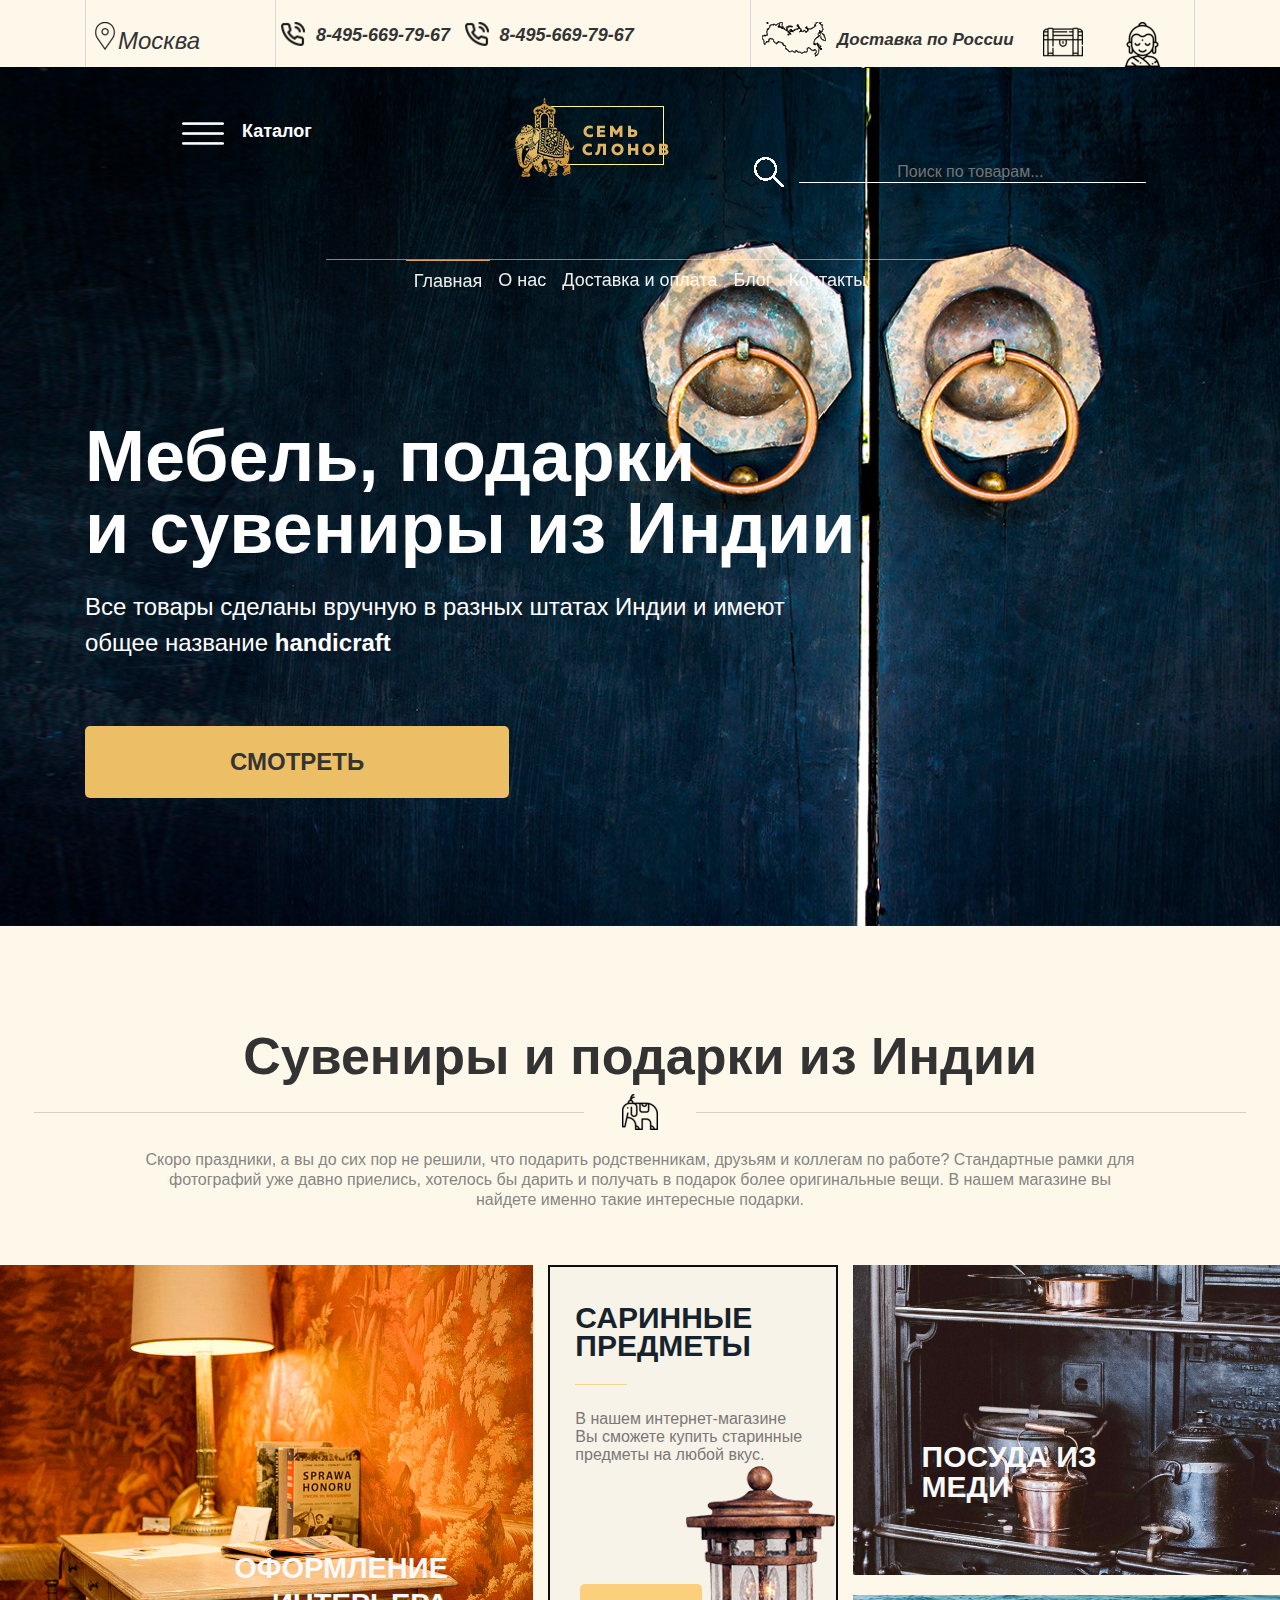
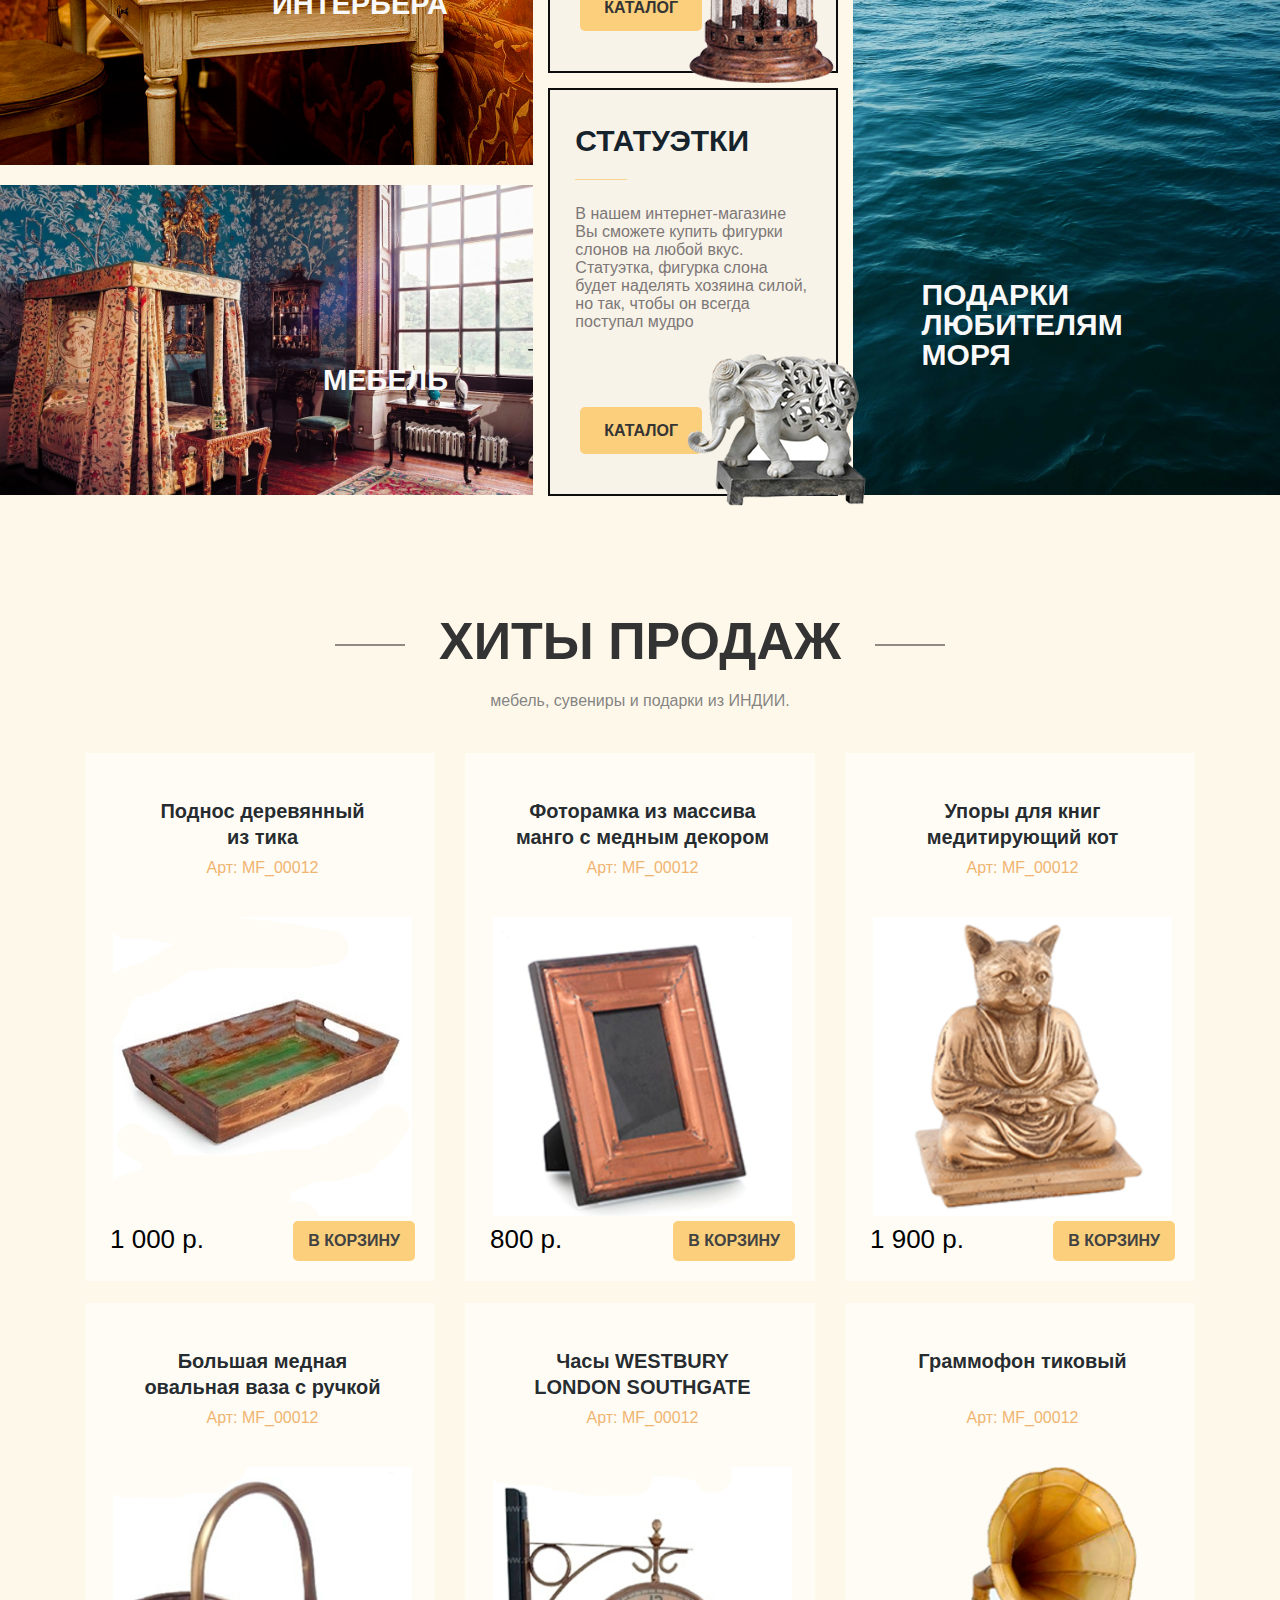
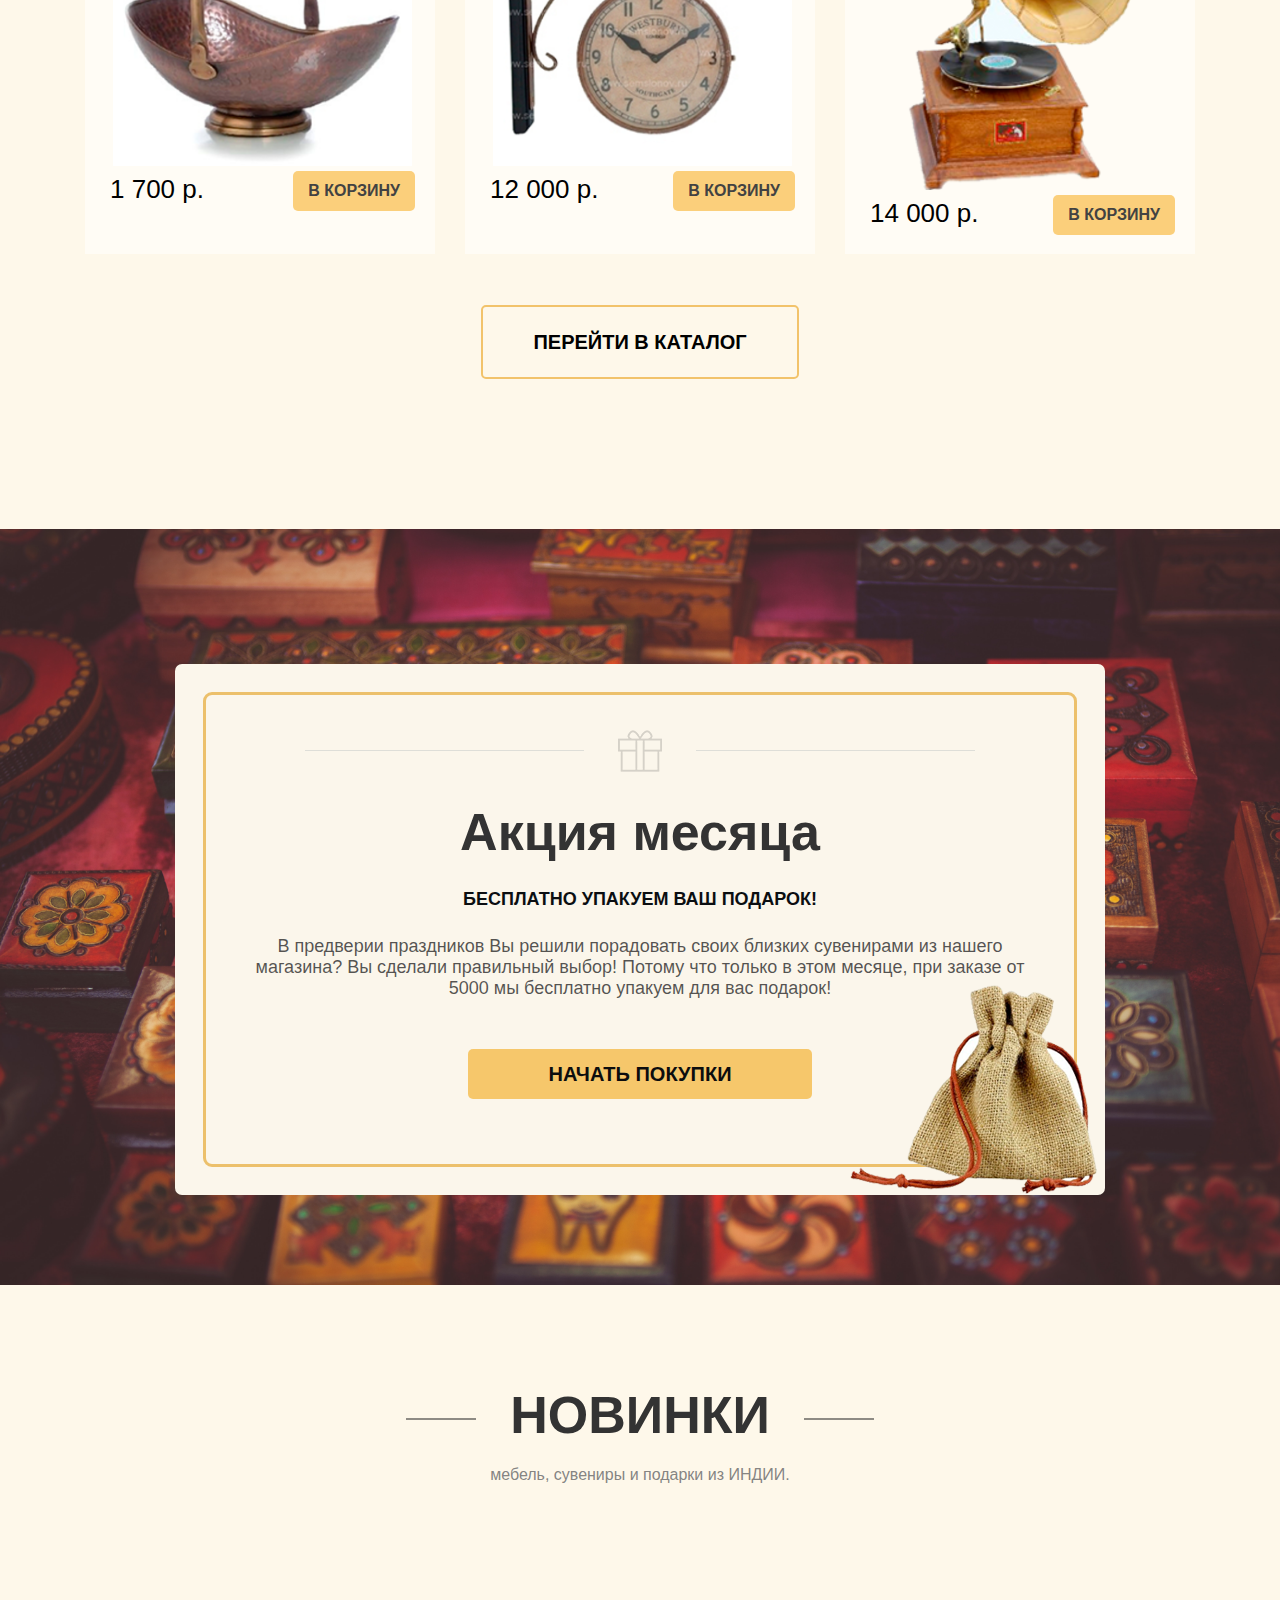
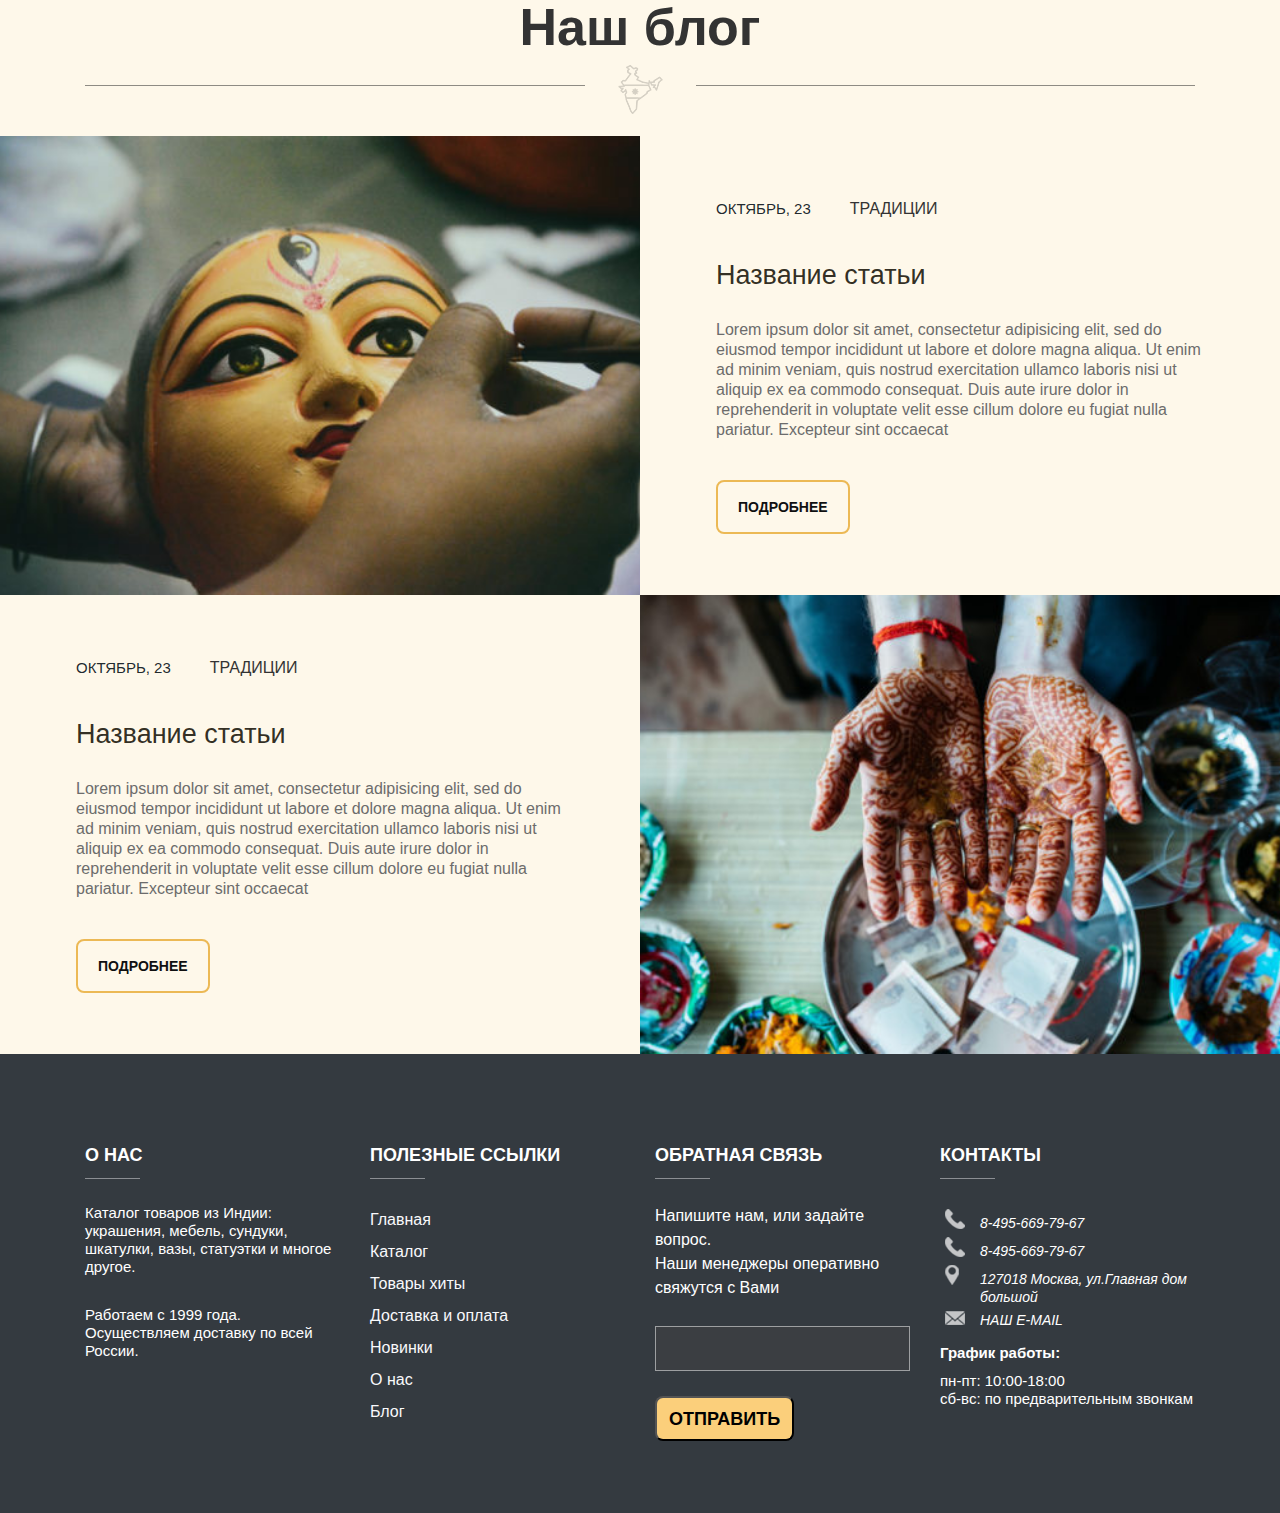
<file: elephant7/index.html>
﻿<!DOCTYPE html>
<html lang="ru">
<head>
  <meta charset="utf-8">
  <meta name="viewport" content="width=device-width, initial-scale=1">
  <title>СЕМЬ СЛОНОВ</title> 
  <link rel="stylesheet" type="text/css" href="css/bootstrap.css"/>
   <link rel="stylesheet" type="text/css" href="css/template.css"/>
 <link rel="shortcut icon" href="favicon.ico" type="image/x-icon">

</head>
<body>
 <header>	
 <!-- ///////////////////////////////////////////////маленькие экраны/////////////////////////////////////////////////////////////// -->
		<div class="d-block d-minx-none"> 
				<div class="container">
					<div class="header-top">	
						<div class="row p-0">
							<div class="col-12 p-0">
								<div class="text-top">Доставка по всей России</div>
							</div>
							<div class="col-12 p-0"><a href="#"><div class="sunduk1"></div></a> </div>
						</div>
					</div>
				</div>
			<div class="header-head">				
					<div class="row p-0">
						<div class="col-12">
							 <div class="catalog">
								<a href="#"><div class="catalogpush">Каталог</div></a>          <!--каталог -->
							 </div>
						</div>
						<div class="col-12">
							<img class="slon" src="images/logo1.png" />			                <!--Логотип -->    
						</div>
						<div class="col-12">                                                    <!--Поиск -->  
							<form method="post" action="http://localhost:8080/login.php">
								<div class="poisk"><input type="submit" value="">
									<input type="search" name="q" placeholder="Поиск по товарам..."> 
								</div>
							</form>
						</div>
					</div>	
					<div class="row">
						<div class="col-12">
							<nav class="navbar sticky-top navbar-expand-md navbar-dark ">
								   <button class="navbar-toggler" type="button" data-toggle="collapse" data-target="#navbar1" aria-controls="navbar1" aria-expanded="false" aria-label="Toggle navigation">
										<span class="navbar-toggler-icon"></span>Меню
									</button>

									<div class="collapse justify-content-center navbar-collapse" id="navbar1">
									   <div class="wrapper">
										<ul class="navbar-nav mr-auto">
											<li class="nav-item active">
												<a class="nav-link" href="#">Главная <span class="sr-only">(current)</span></a>
											</li>
											<li class="nav-item">
												<a class="nav-link" href="html/o_nas.html">О нас</a>
											</li>
									 
											 <li class="nav-item">
												<a class="nav-link" href="html/dostavka.html">Доставка и оплата</a>
											</li>
											 <li class="nav-item">
												<a class="nav-link" href="html/blog.html">Блог</a>
											</li>
											 <li class="nav-item">
												<a class="nav-link" href="html/contact.html">Контакты</a>
											</li>
										</ul>
									   </div>
									 </div>
							</nav>							 
						</div>
					</div>
					<section>
						<a href="#" class="buttonhead">СМОТРЕТЬ</a>
					</section>	
			</div>
		</div>
	<!-- ///////////////////////////////////////////////до sm экраны/////////////////////////////////////////////////////////////// -->
<div class="d-none d-minx-block d-sm-none"> 
				<div class="container">
					<div class="header-top">	
						<div class="row p-0">
							
							<div class="col-10 p-0">
								<div class="text-top">Доставка по всей России</div>
							</div>
							<div class="col-2 p-0"><a href="#"><div class="sunduk1"></div></a> </div>
						</div>
					</div>
				</div>
			<div class="header-head">				
					<div class="row p-0">
						<div class="col-12">
							 <div class="catalog">
								<a href="#"><div class="catalogpush">Каталог</div></a>          <!--каталог -->
							 </div>
						</div>
						<div class="col-12">
							<img class="slon" src="images/logo1.png" />			                <!--Логотип -->    
						</div>
						<div class="col-12">                                                    <!--Поиск -->  
							<form method="post" action="http://localhost:8080/login.php">
								<div class="poisk"><input type="submit" value="">
									<input type="search" name="q" placeholder="Поиск по товарам..."> 
								</div>
							</form>
						</div>
					</div>	
					<div class="row">
						<div class="col-12">
							<nav class="navbar sticky-top navbar-expand-md navbar-dark ">
								   <button class="navbar-toggler" type="button" data-toggle="collapse" data-target="#navbar1" aria-controls="navbar1" aria-expanded="false" aria-label="Toggle navigation">
										<span class="navbar-toggler-icon"></span>Меню
									</button>

									<div class="collapse justify-content-center navbar-collapse" id="navbar1">
									   <div class="wrapper">
										<ul class="navbar-nav mr-auto">
											<li class="nav-item active">
												<a class="nav-link" href="#">Главная <span class="sr-only">(current)</span></a>
											</li>
											<li class="nav-item">
												<a class="nav-link" href="html/o_nas.html">О нас</a>
											</li>
									 
											 <li class="nav-item">
												<a class="nav-link" href="html/dostavka.html">Доставка и оплата</a>
											</li>
											 <li class="nav-item">
												<a class="nav-link" href="html/blog.html">Блог</a>
											</li>
											 <li class="nav-item">
												<a class="nav-link" href="html/contact.html">Контакты</a>
											</li>
										</ul>
									   </div>
									 </div>
							</nav>							 
						</div>
					</div>
					<div class="container">
						<section>
								<a href="#" class="buttonhead">СМОТРЕТЬ</a>
						</section>
					</div>	
			</div>
	</div>
	<!-- ///////////////////////////////////////////////большие экраны/////////////////////////////////////////////////////////////// -->
<div class="d-none d-sm-block">     
	     <div class="container">
	             <div class="row">			      
			       <div class="col-sm-3 col-xl-2">
				            <div class="bord">
				            <div class="headermoskwa">Москва</div>
					        </div>
				  </div>			  
			      <div class="col-sm-4 col-xl-5"> 
				           <div class="bord">
				            <div class="headerphone">8-495-669-79-67</div>
							<div class="headerphone">8-495-669-79-67</div>
					      </div>
				  </div>	
					 <div class="col-sm-5 col-xl-5">
				        <div class="bord1">
				            <div class="text-top">Доставка по России</div>
							<a href="#"><div class="sunduk"></div></a>
							<div class="golova"></div>
					    </div>
				  </div>
			   </div>		    
		</div>
		<div class="header-head">
		<div class="row p-0">
			<div class="col-4">
				 <div class="catalog">
						<a href="#"><div class="catalogpush">Каталог</div></a>          <!--каталог -->
				</div>
			</div>
			<div class="col-3">
					<img class="slon" src="images/logo1.png" />			                <!--Логотип -->    
			</div>
			<div class="col-5">                                                    <!--Поиск -->  
				<form method="post" action="http://localhost:8080/login.php">
					<div class="poisk"><input type="submit" value="">
							<input type="search" name="q" placeholder="Поиск по товарам..."> 
					</div>
				</form>
			</div>
		</div>
			<div class="row">
						<div class="col-12">
							<nav class="navbar sticky-top navbar-expand-md navbar-dark ">
								   <button class="navbar-toggler" type="button" data-toggle="collapse" data-target="#navbar1" aria-controls="navbar1" aria-expanded="false" aria-label="Toggle navigation">
										<span class="navbar-toggler-icon"></span>Меню
									</button>

									<div class="collapse justify-content-center navbar-collapse" id="navbar1">
									   <div class="wrapper">
										<ul class="navbar-nav mr-auto">
											<li class="nav-item active">
												<a class="nav-link" href="#">Главная <span class="sr-only">(current)</span></a>
											</li>
											<li class="nav-item">
												<a class="nav-link" href="html/o_nas.html">О нас</a>
											</li>
									 
											 <li class="nav-item">
												<a class="nav-link" href="html/dostavka.html">Доставка и оплата</a>
											</li>
											 <li class="nav-item">
												<a class="nav-link" href="html/blog.html">Блог</a>
											</li>
											 <li class="nav-item">
												<a class="nav-link" href="html/contact.html">Контакты</a>
											</li>
										</ul>
									   </div>
									 </div>
							</nav>							 
						</div>
			</div>  		
		       <div class="container">
						<section>
								<h2 class='texthead11'>Мебель, подарки
                                 <br/>и сувениры из Индии</h2>
								 <p class="texthead21">Все товары сделаны вручную в разных штатах Индии и имеют
                                 <br/>общее название <strong>handicraft</strong></p>
								<a href="#" class="buttonhead">СМОТРЕТЬ</a>
						</section>
				</div>
			
		</div>
  </div>
  </header> 
<!-- ///////////////////////////////////////Сувениры/////////////////////////////////////////////////////////////// -->		
<section class="suvenir">	
	<div class="container-fluid">
			<h2 class="text3">Сувениры и подарки из Индии</h2>
            <div class="my-flex-cont">
               <div class="my-flex-box line3"></div>
               <div class="my-flex-box image3"></div>
               <div class="my-flex-box line4"></div>
            </div>		 
			<p class="text4">Скоро праздники, а вы до сих пор не решили, что подарить родственникам, друзьям и коллегам по работе? Стандартные рамки для фотографий уже давно приелись, хотелось бы дарить и получать в подарок более оригинальные вещи. В нашем магазине вы найдете именно такие интересные подарки.</p>
	</div>
<!-- ///////////////////////////////////////////////маленькие экраны/////////////////////////////////////////////////////////////// -->	
	<div class="d-block d-minx-none">	
		<div class="my-flex-cont1">
			<div class="col-12 p-0">
				<div class="my-flex-box11 my-flex-box1"><a href="#"><div class="zag">ОФОРМЛЕНИЕ<br/>ИНТЕРЬЕРА</div></a></div>
				<div class="my-flex-box14 my-flex-box1"><a href="#"><div class="zag">МЕБЕЛЬ</div></a></div>
				<div class="my-flex-box12 my-flex-box1"><div class="blok-suvenir"><div class="zag1"><div>САРИННЫЕ<br/>ПРЕДМЕТЫ</div></div><p class="textsuvenir">В нашем интернет-магазине Вы сможете купить старинные предметы на любой вкус.</p>
					<div class="buttonsuvenir">
						<a class="button1" href="#">КАТАЛОГ</a>
					</div>
				<img class="img-statui1" src="images/suvenir/lampa4.png" alt=""></div> 

				</div>
				<div class="my-flex-box15 my-flex-box1"><div class="blok-suvenir"><div class="zag1">СТАТУЭТКИ</div><p class="textsuvenir">В нашем интернет-магазине Вы сможете купить фигурки слонов на любой вкус. Статуэтка, фигурка слона будет наделять хозяина силой, но так, 	чтобы он всегда поступал мудро</p>
					<div class="buttonsuvenir">
						<a class="button1" href="#">КАТАЛОГ</a>
					</div>
				<img class="img-statui1" src="images/suvenir/slon4.png" alt=""></div>		

				</div>					
				<div class="my-flex-box13 my-flex-box1"><a href="#"><div class="zag">ПОДАРКИ<br/>ЛЮБИТЕЛЯМ<br/>МОРЯ</div></a></div>
				<div class="my-flex-box16 my-flex-box1"><a href="#"><div class="zag">ПОСУДА ИЗ<br/>МЕДИ</div></a></div>			
			</div>
		</div>
	</div>
	 <!-- ///////////////////////////////////////////////до sm экраны/////////////////////////////////////////////////////////////// -->		
	<div class="d-none d-minx-block d-sm-none"> 
		<div class="my-flex-cont1">
			<div class="col-12 p-0">
				<div class="my-flex-box11 my-flex-box1"><a href="#"><div class="zag">ОФОРМЛЕНИЕ<br/>ИНТЕРЬЕРА</div></a></div>
				<div class="my-flex-box14 my-flex-box1"><a href="#"><div class="zag">МЕБЕЛЬ</div></a></div>
				<div class="my-flex-box12 my-flex-box1"><div class="blok-suvenir"><div class="zag1"><div>САРИННЫЕ<br/>ПРЕДМЕТЫ</div></div><p class="textsuvenir">В нашем интернет-магазине Вы сможете купить старинные предметы на любой вкус.</p>
					<div class="buttonsuvenir">
						<a class="button1" href="#">КАТАЛОГ</a>
					</div>
				<img class="img-statui1" src="images/suvenir/lampa5.png" alt=""></div> 

				</div>
				<div class="my-flex-box15 my-flex-box1"><div class="blok-suvenir"><div class="zag1">СТАТУЭТКИ</div><p class="textsuvenir">В нашем интернет-магазине Вы сможете купить фигурки слонов на любой вкус. Статуэтка, фигурка слона будет наделять хозяина силой, но так, 	чтобы он всегда поступал мудро</p>
					<div class="buttonsuvenir">
						<a class="button1" href="#">КАТАЛОГ</a>
					</div>
				<img class="img-statui1" src="images/suvenir/slon5.png" alt=""></div>		

				</div>					
				<div class="my-flex-box13 my-flex-box1"><a href="#"><div class="zag">ПОДАРКИ<br/>ЛЮБИТЕЛЯМ<br/>МОРЯ</div></a></div>
				<div class="my-flex-box16 my-flex-box1"><a href="#"><div class="zag">ПОСУДА ИЗ<br/>МЕДИ</div></a></div>			
			</div>
		</div>		
	</div>
	<!-- ///////////////////////////////////////////////до md экраны/////////////////////////////////////////////////////////////// -->
	<div class="d-none d-sm-block d-lg-none">
		<div class="my-flex-cont">
			<div class="col-6 p-0">
				<div class="my-flex-box11 my-flex-box1"><a href="#"><div class="zag">ОФОРМЛЕНИЕ<br/>ИНТЕРЬЕРА</div></a></div>
				<div class="my-flex-box14 my-flex-box1"><a href="#"><div class="zag">МЕБЕЛЬ</div></a></div>

			</div>	
			<div class="col-6">
				<div class="my-flex-box15 my-flex-box1"><div class="blok-suvenir"><div class="zag1">СТАТУЭТКИ</div><p class="textsuvenir">В нашем интернет-магазине Вы сможете купить фигурки слонов на любой вкус. Статуэтка, фигурка слона будет наделять хозяина силой, но так, 	чтобы он всегда поступал мудро</p>
					<div class="buttonsuvenir">
						<a class="button1" href="#">КАТАЛОГ</a>
					</div>
				<img class="img-statui1" src="images/suvenir/slon5.png" alt=""></div>		
				</div>	
				<div class="my-flex-box12 my-flex-box1"><div class="blok-suvenir"><div class="zag1"><div>САРИННЫЕ<br/>ПРЕДМЕТЫ</div></div><p class="textsuvenir">В нашем интернет-магазине Вы сможете купить старинные предметы на любой вкус.</p>
					<div class="buttonsuvenir">
						<a class="button1" href="#">КАТАЛОГ</a>
					</div>
				<img class="img-statui1" src="images/suvenir/lampa5.png" alt=""></div> 
				</div>
				
			</div>
		</div>
		<div class="my-flex-cont">
			<div class="col-6 p-0">
					<div class="my-flex-box13 my-flex-box1"><a href="#"><div class="zag">ПОДАРКИ<br/>ЛЮБИТЕЛЯМ<br/>МОРЯ</div></a></div>
			</div>
			<div class="col-6" style="padding-right: 0px;">
				<div class="my-flex-box16 my-flex-box1"><a href="#"><div class="zag111">ПОСУДА ИЗ<br/>МЕДИ</div></a></div>	
			</div>	
		</div>
	</div>
	<!-- ///////////////////////////////////////////////большие экраны/////////////////////////////////////////////////////////////// -->
	<div class="d-none d-lg-block ">
		<div class="my-flex-cont">
			<div class="col-5 p-0">
				<div class="my-flex-box11 my-flex-box1"><a href="#"><div class="zag">ОФОРМЛЕНИЕ<br/>ИНТЕРЬЕРА</div></a></div>
				<div class="my-flex-box14 my-flex-box1"><a href="#"><div class="zag">МЕБЕЛЬ</div></a></div>
			</div>
			<div class="col-3">
				<div class="my-flex-box12 my-flex-box1"><div class="blok-suvenir"><div class="zag1"><div>САРИННЫЕ<br/>ПРЕДМЕТЫ</div></div><p class="textsuvenir">В нашем интернет-магазине Вы сможете купить старинные предметы на любой вкус.</p>
					<div class="buttonsuvenir">
						<a class="button1" href="#">КАТАЛОГ</a>
					</div>
					<img class="img-statui1" src="images/suvenir/lampa3.png" alt=""></div> 
				</div>
				<div class="my-flex-box15 my-flex-box1"><div class="blok-suvenir"><div class="zag1">СТАТУЭТКИ</div><p class="textsuvenir">В нашем интернет-магазине Вы сможете купить фигурки слонов на любой вкус. Статуэтка, фигурка слона будет наделять хозяина силой, но так, 	чтобы он всегда поступал мудро</p>
					<div class="buttonsuvenir">
						<a class="button1" href="#">КАТАЛОГ</a>
					</div>
					<img class="img-statui1" src="images/suvenir/slon3.png" alt=""></div>		
				</div>			
			</div>
			<div class="col-4 p-0">
				<div class="my-flex-box16 my-flex-box1"><a href="#"><div class="zag2">ПОСУДА ИЗ<br/>МЕДИ</div></a></div>	
				<div class="my-flex-box13 my-flex-box1"><a href="#"><div class="zag2">ПОДАРКИ<br/>ЛЮБИТЕЛЯМ<br/>МОРЯ</div></a></div>
			</div>
		</div>
	</div>
</section>		
<section class="hit">
	<div class="container">			
            <div class="hit1 text3">              
			   ХИТЫ ПРОДАЖ			                
            </div>		 
			<p class="text4">мебель, сувениры и подарки из ИНДИИ.</p>
		
	</div>
	<div class="d-block d-sm-none"> 
		<div class="container">
	        <div class="row">
		        <div class="col-12">
                      <div class="imghit">
					     <div class="zag4"><div class="zag41">Поднос деревянный<br/>из тика</div></div>
					     <p class="zag42">Арт: MF_00012</p>
					     <a href="#"><div class="imghit1-cont"><img class="imghit1" src="images/hit/mini/img32.png" alt=""><div class="imghit1-hover">ПОДРОБНЕЕ >></div></div></a>
						<div class="price">1 000 р.</div>
						<a href="#"  class="button-price">В корзину</a>
					  </div>
		       </div>
			    <div class="col-12">
		             <div class="imghit"> 
					        <div class="zag4"><div class="zag41">Фоторамка из массива<br/>манго с медным декором</div></div>
					        <p class="zag42">Арт: MF_00012</p>
					        <a href="#"><div class="imghit1-cont"><img class="imghit1"src="images/hit/mini/img31.png" alt=""><div class="imghit1-hover">ПОДРОБНЕЕ >></div></div></a>
							<div class="price">800 р.</div>
							<a href="#"  class="button-price">В корзину</a>							
					 </div>
			   </div>
		        <div class="col-12">
                     <div class="imghit">
					            <div class="zag4"><div class="zag41">Упоры для книг<br/>медитирующий кот</div></div>
					          <p class="zag42">Арт: MF_00012</p>
					        <a href="#"><div class="imghit1-cont"><img class="imghit1"src="images/hit/mini/kot.png" alt=""><div class="imghit1-hover">ПОДРОБНЕЕ >></div></div></a>
								<div class="price">1 900 р.</div>
							<a href="#"  class="button-price">В корзину</a>						
					</div>
		       </div>
			    <div class="col-12">
		                <div class="imghit"><div class="zag4"><div class="zag41">Большая медная<br/>овальная ваза с ручкой</div></div>
						<p class="zag42">Арт: MF_00012</p>
						   <a href="#"><div class="imghit1-cont"><img class="imghit1"src="images/hit/mini/kor.png" alt=""><div class="imghit1-hover">ПОДРОБНЕЕ >></div></div></a>
							<div class="price">1 700 р.</div>
							<a href="#"  class="button-price">В корзину</a>						   
						</div>
			   </div>
		        <div class="col-12">
                      <div class="imghit"><div class="zag4"><div class="zag41">Часы WESTBURY<br/>LONDON SOUTHGATE</div></div>
					  <p class="zag42">Арт: MF_00012</p>
					    <a href="#"><div class="imghit1-cont"> <img class="imghit1"src="images/hit/mini/img34.png" alt=""><div class="imghit1-hover">ПОДРОБНЕЕ >></div></div></a>
							<div class="price">12 000 р.</div>
							<a href="#"  class="button-price">В корзину</a>						
				    </div>
		       </div>
			    <div class="col-12">
		                <div class="imghit"><div class="zag4"><div class="zag41">Граммофон тиковый<br/></div></div>
						<p class="zag42">Арт: MF_00012</p>
						   <a href="#"><div class="imghit1-cont"><img class="imghit1"src="images/hit/mini/img33.png" alt=""><div class="imghit1-hover">ПОДРОБНЕЕ >></div></div></a>
							<div class="price">14 000 р.</div>
							<a href="#"  class="button-price">В корзину</a>						   
					</div>	   
			   </div>			   
		    </div>
		 </div>
	</div>
	<div class="d-none d-sm-block"> 
		<div class="container">
	        <div class="row">
		        <div class="col-sm-12 col-md-6 col-lg-4">
                      <div class="imghit"style="margin-top: 22px;" >
					     <div class="zag4"><div class="zag41">Поднос деревянный<br/>из тика</div></div>
					     <p class="zag42">Арт: MF_00012</p>
					     <a href="#"><div class="imghit1-cont"><img class="imghit1" src="images/hit/img32.png" alt=""><div class="imghit1-hover">ПОДРОБНЕЕ</div></div></a>
						<div class="price">1 000 р.</div>
						<a href="#"  class="button-price">В корзину</a>
					  </div>
		       </div>
			    <div class="col-sm-12 col-md-6 col-lg-4">
		             <div class="imghit" style="margin-top: 22px;"> 
					        <div class="zag4"><div class="zag41">Фоторамка из массива<br/>манго с медным декором</div></div>
					        <p class="zag42">Арт: MF_00012</p>
					        <a href="#"><div class="imghit1-cont"><img class="imghit1"src="images/hit/img31.png" alt=""><div class="imghit1-hover">ПОДРОБНЕЕ >></div></div></a>
							<div class="price">800 р.</div>
							<a href="#"  class="button-price">В корзину</a>							
					 </div>
			   </div>
		        <div class="col-sm-12 col-md-6 col-lg-4">
                     <div class="imghit" style="margin-top: 22px;">
					            <div class="zag4"><div class="zag41">Упоры для книг<br/>медитирующий кот</div></div>
					          <p class="zag42">Арт: MF_00012</p>
					        <a href="#"><div class="imghit1-cont"><img class="imghit1"src="images/hit/kot.png" alt=""><div class="imghit1-hover">ПОДРОБНЕЕ >></div></div></a>
								<div class="price">1 900 р.</div>
							<a href="#"  class="button-price">В корзину</a>						
					</div>
		       </div>
			    <div class="col-sm-12 col-md-6 col-lg-4">
		                <div class="imghit" style="margin-top: 22px;"><div class="zag4"><div class="zag41">Большая медная<br/>овальная ваза с ручкой</div></div>
						<p class="zag42">Арт: MF_00012</p>
						   <a href="#"><div class="imghit1-cont"><img class="imghit1"src="images/hit/kor.png" alt=""><div class="imghit1-hover">ПОДРОБНЕЕ >></div></div></a>
							<div class="price">1 700 р.</div>
							<a href="#"  class="button-price">В корзину</a>						   
						</div>
			   </div>
		        <div class="col-sm-12 col-md-6 col-lg-4">
                      <div class="imghit" style="margin-top: 22px;"><div class="zag4"><div class="zag41">Часы WESTBURY<br/>LONDON SOUTHGATE</div></div>
					  <p class="zag42">Арт: MF_00012</p>
					    <a href="#"><div class="imghit1-cont"> <img class="imghit1"src="images/hit/img34.png" alt=""><div class="imghit1-hover">ПОДРОБНЕЕ >></div></div></a>
							<div class="price">12 000 р.</div>
							<a href="#"  class="button-price">В корзину</a>						
				    </div>
		       </div>
			    <div class="col-sm-12 col-md-6 col-lg-4">
		                <div class="imghit" style="margin-top: 22px;"><div class="zag4"><div class="zag41">Граммофон тиковый<br/></div></div>
						<p class="zag42">Арт: MF_00012</p>
						   <a href="#"><div class="imghit1-cont"><img class="imghit1"src="images/hit/img33.png" alt=""><div class="imghit1-hover">ПОДРОБНЕЕ >></div></div></a>
							<div class="price">14 000 р.</div>
							<a href="#"  class="button-price">В корзину</a>						   
					</div>	   
			   </div>
			
			</div>
		</div>	
	</div>			
	<div class="buttonhit">
		<a href="#" class="buttonkatalog">Перейти в каталог</a>
	</div>	
</section>			
<!-- /////////////////////////////////////////////// Actia//////////////////////////////////////////////////////////////////////////// -->	
<section class="actia">
	<div class="container">
         <div class="actia1">
                <div class="actia2">
                     <div class="border1">
					    <div class="img-christmas">
						     <img class="img-actia"src="images/action/christmas.png" alt="">
                        </div>
						<div class="text3">
						       Акция месяца
						</div>
						<div class="text-actia">
						       БЕСПЛАТНО УПАКУЕМ ВАШ ПОДАРОК!
						</div>
                         <div class="text1-actia">В предверии праздников Вы решили порадовать своих близких сувенирами из нашего магазина? Вы сделали правильный выбор! Потому что только в этом месяце, при заказе от 5000 мы бесплатно упакуем для вас подарок!
						 </div>	
				         <div class="buttonhit">
					           <a href="#" class="button-actia">НАЧАТЬ ПОКУПКИ</a>
				         </div>
                         <div class="img-actia1">
								<div class="d-block d-sm-none"><img class="img-actia"src="images/action/img2.png" alt=""></div>
								<div class="d-none d-sm-block"><img class="img-actia"src="images/action/img1.png" alt=""></div>
                         </div>						 
                     </div> 
                </div>  
         </div>  
    </div>
</section>
<!-- ///////////////////////////////////////////////Novinki//////////////////////////////////////////////////////////////////////////// -->
<section class="novinka">
	    <div class="container">			
            <div class="hit1 text3">              
			   НОВИНКИ		                
            </div>
			<p class="text4">мебель, сувениры и подарки из ИНДИИ.</p> 			
		</div>
		
</section>
<!-- ///////////////////////////////////////////////Novinki//////////////////////////////////////////////////////////////////////////// -->
<section class="blog">
	<div class="container">
		<h2 class="text3">Наш блог</h2>
		<div class="blog-img">
				<img src="images/blog/blog.png" alt="">
		</div>
	</div>
	<div class="container-fluid">
		<div class="row">
				    <div class="col-minx-12 col-sm-6 p-0">
								<div class="img-blog1"></div>
					</div>
					<div class="col-minx-12  col-sm-6">
							<div class="text1-blog">
								<div class="data1">
										<div class="blog-text2">ОКТЯБРЬ, 23</div>ТРАДИЦИИ
								</div>	
								<div class="blog-text3">Название статьи</div>
									<div class="blog-text4">Lorem ipsum dolor sit amet, consectetur adipisicing elit, sed do eiusmod tempor incididunt ut labore et dolore magna aliqua. Ut enim ad minim veniam, quis nostrud exercitation ullamco laboris nisi ut aliquip ex ea commodo consequat. Duis aute irure dolor in reprehenderit in voluptate velit esse cillum dolore eu fugiat nulla pariatur. Excepteur sint occaecat</div>
									<a href="#" class="blog-button">Подробнее</a>
								
							</div>	
					</div>
		</div>
		<div class="row">
							<div class="col-minx-12 col-sm-6 order-2 order-sm-1">
								<div class="text1-blog">
									<div class="data1">
										<div class="blog-text2">ОКТЯБРЬ, 23</div>ТРАДИЦИИ
									 </div>	
								
								<div class="blog-text3">Название статьи</div>
									<div class="blog-text4">Lorem ipsum dolor sit amet, consectetur adipisicing elit, sed do eiusmod tempor incididunt ut labore et dolore magna aliqua. Ut enim ad minim veniam, quis nostrud exercitation ullamco laboris nisi ut aliquip ex ea commodo consequat. Duis aute irure dolor in reprehenderit in voluptate velit esse cillum dolore eu fugiat nulla pariatur. Excepteur sint occaecat</div>
									<a href="#" class="blog-button">Подробнее</a>
								</div>
							</div>
			                <div class="col-minx-12 col-sm-6 order-1 order-sm-2 p-0">				    
								<div class="img-blog2"></div>					
							</div>
	                </div>
		</div>
	
</section>
<!-- /////////////////////////////////////////////// Footer//////////////////////////////////////////////////////////////////////////// -->	
 <footer>
	<div class="footer1">
		<div class="container">
			<div class="d-block d-sm-none">
				<div class="row">
					<div class="col-12">
						<div class="footer-text1">О нас</div>
						<div class="footer-text2">
							Каталог товаров из Индии: украшения, мебель, сундуки, шкатулки, вазы, статуэтки и многое другое.
						</div>
						<div class="footer-text2">
							Работаем с 1999 года. Осуществляем доставку по всей России.
						</div>

					</div>
					<div class="col-12">
					   <div class="footer-text1">ПОЛЕЗНЫЕ ссылки</div>
						<div class="footer-link">
							<a href="#">Главная</a></br>
							<a href="#">Каталог</a></br>
							<a href="#">Товары хиты</a></br>
							<a href="#">Доставка и оплата</a></br>
							<a href="#">Новинки</a></br>
							<a href="#">О нас</a></br>
							<a href="#">Блог</a></br>
						</div>
					</div>	
					<div class="col-12">
						 <div class="footer-text1">Обратная связь</div>
							<div class="footer-text3">
								Напишите нам, или задайте вопрос. </br> Наши менеджеры оперативно свяжутся с Вами
							</div>
								<div class="form-footer">
											<form method="post" action="http://localhost:8080/login.php">
													<div class="mail9"><input type="email" required  name="email1"/></div>
													<div class="mail91"><input type="submit"  value="ОТПРАВИТЬ"/></div>
													
											</form>
								</div>						
					</div>	
					<div class="col-12">
						 <div class="footer-text1">Контакты</div> 
								<div class="footerphone">8-495-669-79-67</div></br>
								<div class="footerphone">8-495-669-79-67</div></br>
								<div class="footeradress">127018 Москва, ул.Главная дом большой </div></br>
								<div class="footermail">НАШ E-MAIL</div></br>
								<div class="footer-text5">
										<div class="text55">График работы:</div>
										<div>пн-пт: 10:00-18:00 </div>
										сб-вс: по предварительным звонкам
								</div>							
					</div>					
				</div>
			</div>
			<div class="d-none d-sm-block">
				<div class="row">
					<div class="col-sm-6 col-md-6 col-lg-3">
						<div class="footer-text1">О нас</div>
						<div class="footer-text2">
							Каталог товаров из Индии: украшения, мебель, сундуки, шкатулки, вазы, статуэтки и многое другое.
						</div>
						<div class="footer-text2">
							Работаем с 1999 года. Осуществляем доставку по всей России.
						</div>

					</div>
					<div class="col-sm-6 col-md-6 col-lg-3">
					   <div class="footer-text1">ПОЛЕЗНЫЕ ссылки</div>
						<div class="footer-link">
							<a href="#">Главная</a></br>
							<a href="#">Каталог</a></br>
							<a href="#">Товары хиты</a></br>
							<a href="#">Доставка и оплата</a></br>
							<a href="#">Новинки</a></br>
							<a href="#">О нас</a></br>
							<a href="#">Блог</a></br>
						</div>
					</div>	
					<div class="col-sm-6 col-md-6 col-lg-3">
						 <div class="footer-text1">Обратная связь</div>
							<div class="footer-text3">
								Напишите нам, или задайте вопрос. </br> Наши менеджеры оперативно свяжутся с Вами
							</div>
								<div class="form-footer">
											<form method="post" action="http://localhost:8080/login.php">
													<div class="mail9"><input type="email" required  name="email1"/></div>
													<div class="mail91"><input type="submit"  value="ОТПРАВИТЬ"/></div>
													
											</form>
								</div>						
					</div>	
					<div class="col-sm-6 col-md-6 col-lg-3">
						 <div class="footer-text1">Контакты</div> 
								<div class="footerphone">8-495-669-79-67</div></br>
								<div class="footerphone">8-495-669-79-67</div></br>
								<div class="footeradress">127018 Москва, ул.Главная дом большой </div></br>
								<div class="footermail">НАШ E-MAIL</div></br>
								<div class="footer-text5">
										<div class="text55">График работы:</div>
										<div>пн-пт: 10:00-18:00 </div>
										сб-вс: по предварительным звонкам
								</div>							
					</div>					
				</div>
			</div>
		</div>
      </div> 
 </footer>
  	<script src="https://ajax.googleapis.com/ajax/libs/jquery/3.3.1/jquery.min.js"></script>    
    <script src="js/bootstrap.min.js" type="text/javascript"></script> 
</body>
</file>
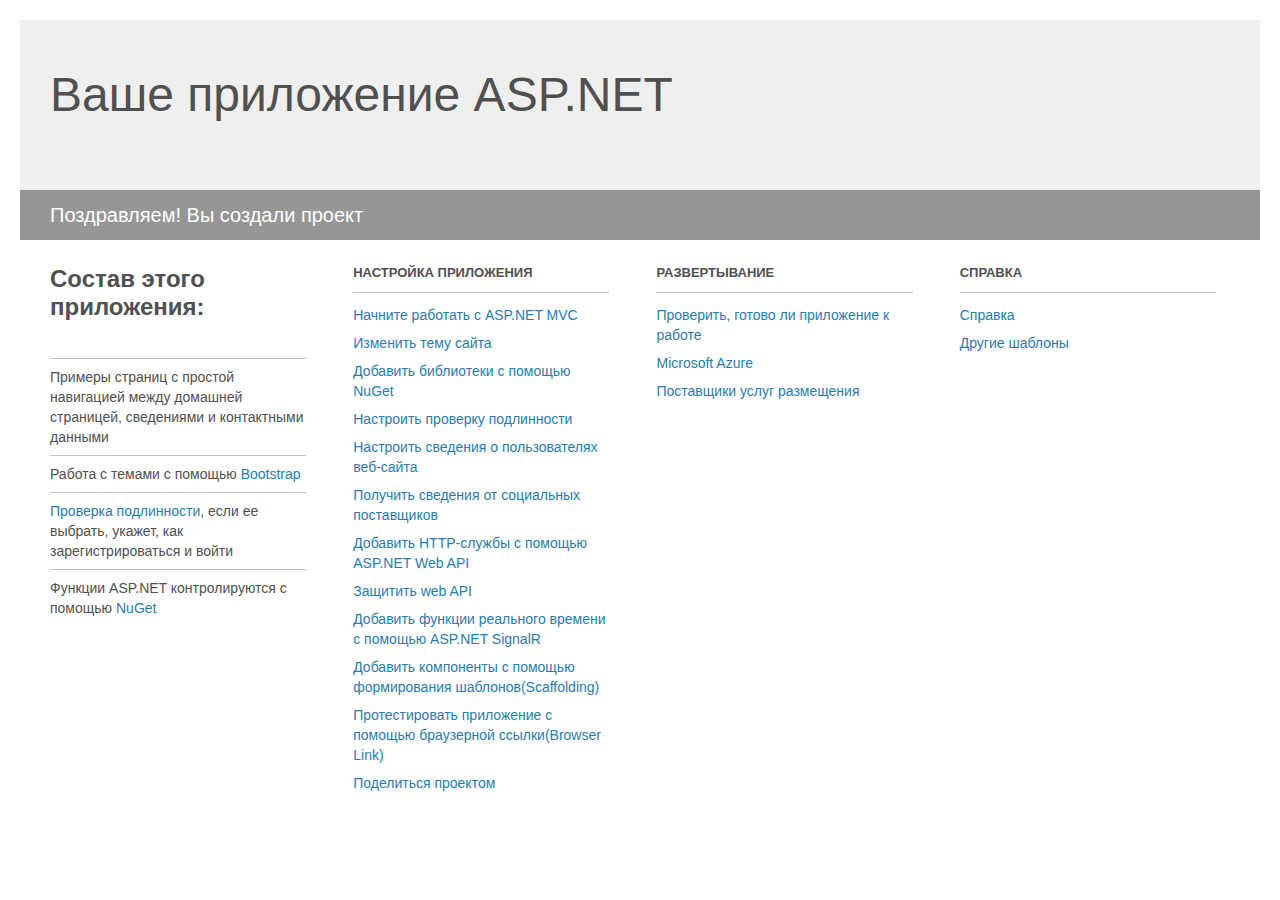
<file: Library/Library2/Project_Readme.html>
﻿<!DOCTYPE html>
<html lang="en">
<head>
<meta http-equiv="Content-Type" content="text/html; charset=utf-8"/>
    <meta charset="utf-8" />
    <title>Ваше приложение ASP.NET</title>
    <style>
        body {
            background: #fff;
            color: #505050;
            font: 14px 'Segoe UI', tahoma, arial, helvetica, sans-serif;
            margin: 20px;
            padding: 0;
        }

        #header {
            background: #efefef;
            padding: 0;
        }

        h1 {
            font-size: 48px;
            font-weight: normal;
            margin: 0;
            padding: 0 30px;
            line-height: 150px;
        }

        p {
            font-size: 20px;
            color: #fff;
            background: #969696;
            padding: 0 30px;
            line-height: 50px;
        }

        #main {
            padding: 5px 30px;
        }

        .section {
            width: 21.7%;
            float: left;
            margin: 0 0 0 4%;
        }

            .section h2 {
                font-size: 13px;
                text-transform: uppercase;
                margin: 0;
                border-bottom: 1px solid silver;
                padding-bottom: 12px;
                margin-bottom: 8px;
            }

            .section.first {
                margin-left: 0;
            }

                .section.first h2 {
                    font-size: 24px;
                    text-transform: none;
                    margin-bottom: 25px;
                    border: none;
                }

                .section.first li {
                    border-top: 1px solid silver;
                    padding: 8px 0;
                }

            .section.last {
                margin-right: 0;
            }

        ul {
            list-style: none;
            padding: 0;
            margin: 0;
            line-height: 20px;
        }

        li {
            padding: 4px 0;
        }

        a {
            color: #267cb2;
            text-decoration: none;
        }

            a:hover {
                text-decoration: underline;
            }
    </style>
</head>
<body>

    <div id="header">
        <h1>Ваше приложение ASP.NET</h1>
        <p>Поздравляем! Вы создали проект</p>
    </div>

    <div id="main">
        <div class="section first">
            <h2>Состав этого приложения:</h2>
            <ul>
                <li>Примеры страниц с простой навигацией между домашней страницей, сведениями и контактными данными</li>
                <li>Работа с темами с помощью <a href="http://go.microsoft.com/fwlink/?LinkID=615519">Bootstrap</a></li>
                <li><a href="http://go.microsoft.com/fwlink/?LinkID=615520">Проверка подлинности</a>, если ее выбрать, укажет, как зарегистрироваться и войти</li>
                <li>Функции ASP.NET контролируются с помощью <a href="http://go.microsoft.com/fwlink/?LinkID=320756">NuGet</a></li>
            </ul>
        </div>

        <div class="section">
            <h2>Настройка приложения</h2>
            <ul>
                <li><a href="http://go.microsoft.com/fwlink/?LinkID=615541">Начните работать с ASP.NET MVC</a></li>
                <li><a href="http://go.microsoft.com/fwlink/?LinkID=615523">Изменить тему сайта</a></li>
                <li><a href="http://go.microsoft.com/fwlink/?LinkID=615524">Добавить библиотеки с помощью NuGet</a></li>
                <li><a href="http://go.microsoft.com/fwlink/?LinkID=615542">Настроить проверку подлинности</a></li>
                <li><a href="http://go.microsoft.com/fwlink/?LinkID=615526">Настроить сведения о пользователях веб-сайта</a></li>
                <li><a href="http://go.microsoft.com/fwlink/?LinkID=615527">Получить сведения от социальных поставщиков</a></li>
                <li><a href="http://go.microsoft.com/fwlink/?LinkID=615528">Добавить HTTP-службы с помощью ASP.NET Web API</a></li>
                <li><a href="http://go.microsoft.com/fwlink/?LinkID=615529">Защитить web API</a></li>
                <li><a href="http://go.microsoft.com/fwlink/?LinkID=615530">Добавить функции реального времени с помощью ASP.NET SignalR</a></li>
                <li><a href="http://go.microsoft.com/fwlink/?LinkID=615531">Добавить компоненты с помощью формирования шаблонов(Scaffolding)</a></li>
                <li><a href="http://go.microsoft.com/fwlink/?LinkID=615532">Протестировать приложение с помощью браузерной ссылки(Browser Link)</a></li>
                <li><a href="http://go.microsoft.com/fwlink/?LinkID=615533">Поделиться проектом</a></li>
            </ul>
        </div>

        <div class="section">
            <h2>Развертывание</h2>
            <ul>
                <li><a href="http://go.microsoft.com/fwlink/?LinkID=615534">Проверить, готово ли приложение к работе</a></li>
                <li><a href="http://go.microsoft.com/fwlink/?LinkID=615535">Microsoft Azure</a></li>
                <li><a href="http://go.microsoft.com/fwlink/?LinkID=615536">Поставщики услуг размещения</a></li>
            </ul>
        </div>

        <div class="section last">
            <h2>Справка</h2>
            <ul>
                <li><a href="http://go.microsoft.com/fwlink/?LinkID=615537">Справка</a></li>
                <li><a href="http://go.microsoft.com/fwlink/?LinkID=615538">Другие шаблоны</a></li>
            </ul>
        </div>
    </div>

</body>
</html>
</file>
<file: elephant7/css/template.css>
body {
    background-image: url(../images/menu/fonglavn.png);
    overflow-x: hidden;
    margin: 0;
    font-family: "Helvetica Neue", Helvetica, Arial, sans-serif;
    font-size: 16px;
    line-height: 18px;
    color: #333;
    background-color: #fff;
}
 img{
    height: auto;
    vertical-align: middle;
    border: 0;
    -ms-interpolation-mode: bicubic;
    display: block;
    margin: 0 auto;
    max-width: 100%;
    max-height: 100%;
}



.navbar-dark .navbar-toggler {
    color: rgba(255, 255, 255, 0.82)!important;
    border-color: rgba(248, 234, 196, 0.47)!important;
}
.navbar-dark .navbar-nav .nav-link {
    color: rgba(255, 255, 255, 0.93)!important;
	line-height: 25px!important;
	font-size: 18px!important;
	font-weight: 100!important;
}
.header-top{
	height: 100%;
    min-height: 60px;
	width: 100%;
    margin-right: auto;
    margin-left: auto;
	}

.sunduk1{
	display: inline-block;
    vertical-align: top;
	float: right;
    background: url(../images/top/sunduk.png) 100% 0 no-repeat;
    width: 50px;
    height: 40px;
    cursor: pointer;
	margin-right: 40px;
	}
.catalogpush{
	background: url(../images/menu/menu3.png) 0 0 no-repeat;
	font-size: 18px;
	font-weight: 600;
	min-height: 25px;
	padding-left: 60px;
	color: #fff;
	text-decoration: none !important;
	}
.header-head input {
		color: #fff;
		background: none;
		font-size: 16px;
		font-weight: 100;
		text-align: center;
		border: none;
		border-bottom: 1px solid #fff;
		width: 75%;
	}
.catalog{
	padding: 25px 0px 25px 0px; 
	width: 128px;
	margin-right: auto;
	margin-left: auto;
	}
.header-head button{
		margin-right: auto;
		margin-left: auto;
	}	

.poisk input[type="submit"] {
    width: 30px;
    height: 30px;
    border: none;
    background: url(../images/searchButton.gif) no-repeat 50% 50%;
    margin-right: 11px;
    cursor: pointer;
}
.catalog > a{
    color: #d6ad5e;!important;
  
}
 
.texthead21 strong{
	font-weight: 700;
}
.headermoskwa{
	background: url(../images/top/placeholder1.png) 5px 5px no-repeat;
    min-height: 30px;
    padding-left: 40px;
	display: inline-block;
	font-size: 25px;
	font-style: italic;
	font-weight: 600;
	line-height: 1.5;
	
	height: 100%;
}
.bord1 {
    height: 100%;
    border-left: 1px solid #d9d9d9;
    padding-top: 10px;
    padding-left: 11px;
    border-right: 1px solid #d9d9d9;
}
.bord{
	height: 100%;
border-left: 1px solid #d9d9d9;
padding-top: 17px ;
}
.headerphone{
	background: url(../images/top/tel.png) 5px 5px no-repeat;
	display: inline-block;
	min-height: 23px;
    padding-left: 40px;
    padding-right: 5px;
	font-size: 18px;
	font-style: italic;
	font-weight: 600;
	line-height: 2.1;
	
}
.buttonhead{
	display: inline-block;
color: #343434;
background: #ecbe66;
font-size: 24px;
line-height: 50px;
border: 1px;
border-radius: 5px;
padding: 11px 145px;
font-weight: 700;
}
 
.my-flex-cont {
    display: flex;
    align-items: flex-start;
}
.my-flex-cont1 {
 display: -ms-flexbox;
 display: -webkit-flex;
 display: flex;
 -ms-flex-flow: row wrap;
 -webkit-flex-flow: row wrap;
 flex-flow: row wrap;
 -ms-flex-pack: start;
 -webkit-justify-content: flex-start;
 justify-content: flex-start;
 -ms-flex-align: stretch;
 -webkit-align-items: stretch;
 align-items: stretch;
 -ms-flex-line-pack: stretch;
 -webkit-align-content: stretch;
 align-content: stretch;
}
.my-flex-box1 {
 -ms-flex: 0 1 auto;
 -webkit-flex: 0 1 auto;
 flex: 0 1 auto;
 -webkit-align-self: auto;
 align-self: flex-start;
 -ms-flex-order: 0;
 -webkit-order: 0;
 order: 0;
}
.my-flex-box11 {
 -ms-flex: 0 1 45%;
 -webkit-flex: 0 1 45%;
 flex: 0 1 45%;
 background: url(../images/suvenir/int2.png) 100% 0 no-repeat;
 position: relative;
background-position: center center;
background-repeat: no-repeat;
background-size: cover;
margin-bottom: 15px;
margin-top: 5px;
 width: 100%;
 height: 500px;
}
.my-flex-box12 {
	position: relative;
 -ms-flex: 0 1 17%;
 -webkit-flex: 0 1 16%;
 flex: 0 1 16%;
 margin-top: 5px;
}
.my-flex-box13 {
 -ms-flex: 0 1 35%;
 -webkit-flex: 0 1 35%;
 flex: 0 1 35%;
  background: url(../images/suvenir/more1.jpg) 100% 0 no-repeat;
 position: relative;
background-position: center center;
background-repeat: no-repeat;
background-size: cover;
margin-bottom: 15px;
margin-top: 20px;
 width: 100%;
 height: 500px;
}
.my-flex-box14{
 -ms-flex: 0 1 45%;
 -webkit-flex: 0 1 45%;
 flex: 0 1 45%;
  background: url(../images/suvenir/meb3.jpg) 100% 0 no-repeat;
 position: relative;
background-position: center center;
background-repeat: no-repeat;
background-size: cover;
margin-bottom: 0px;
 width: 100%;
 min-height: 310px;
margin-top: 20px;
}
.my-flex-box15 {
	position: relative;
 -ms-flex: 0 1 17%;
 -webkit-flex: 0 1 16%;
 flex: 0 1 16%;
 margin-top: 10px;
}
.my-flex-box16 {
 -ms-flex: 0 1 35%;
 -webkit-flex: 0 1 35%;
 flex: 0 1 35%;
   background: url(../images/suvenir/posuda1.jpg) 100% 0 no-repeat;
 position: relative;
background-position: center center;
background-repeat: no-repeat;
background-size: cover;
margin-bottom: 0px;
 width: 100%;
 height: 310px;
 margin-top: 5px;
}
.my-flex-box17 {
 -ms-flex: 0 1 35%;
 -webkit-flex: 0 1 35%;
 flex: 0 1 35%;
   background: url(../images/suvenir/posuda1.jpg) 100% 0 no-repeat;
 position: relative;
background-position: center center;
background-repeat: no-repeat;
background-size: cover;
margin-top: 5px;
margin-bottom: 0px;
margin-left: 15px;
 width: 100%;
 height: 500px;
}
.zag{
	position: absolute;
top: 57%;
z-index: 20;
line-height: 36px;
right: 16%;
color: #f9f9f9;
font-size: 29px;
font-weight: 700 !important;
text-align: right;
}
.blok-suvenir{
	height: 408px;
	position: relative;
background: #f8f3e8;
border: 2px solid #0d0d0e;
padding: 37px 25px 0 25px;
margin-bottom: 15px;
}
.zag1 {
    color: #16232c;
    font-weight: 700;
    position: relative;
    padding-bottom: 50px;
    line-height: 28px;
    font-size: 30px;
}
.zag2{
	position: absolute;
top: 57%;
z-index: 20;
left: 16%;
color: #f9f9f9;
line-height: 30px;
font-size: 30px;
font-weight: 700 !important;
}
.zag1::after {
    content: '';
    display: block;
    position: absolute;
    background: #f9d48d;
    left: 0;
    bottom: 25px;
    width: 22%;
    height: 1px;
}
.button1 {
	position: absolute;
	left: 30px;
	bottom: 40px;
    color: #343434;
    background: #fbcf7b;
    font-size: 16px;
    line-height: 47px;
    font-weight: 600;
    border-radius: 5px;
    padding: 0 24px;
    display: inline-block;
}
.textsuvenir {
    color: #7d7777;
    font-size: 16px;
    line-height: 18px;
    font-weight: 100;
}
.img-statui1 {
    position: absolute;
    left: 136px;
    bottom: -12px;
    z-index: 30;
}
/* .text3{
	text-align: center;
font-size: 44px;
font-weight: 600;
margin-top: 100px;
padding-top: 20px;
} */
.text4{
	    padding: 20px 10% 10px 10%;
		text-align: center;
		font-size: 16px;
	line-height: 20px;
	font-weight: 100;
	font-style: normal;
	color: #757575e6;
}
.image3 {
    background: url(../images/suvenir/slon2.png) no-repeat;
    width: 36px;
    height: 36px;
    display: block;
    margin-left: auto;
    margin-right: auto;
}
.line4,
.line3 {
    margin-top: 18px;
    background-color: #d7d1c4;
    height: 1px;
    margin: auto;
    flex: 0 1 44%;
}	
.imghit1{
		max-width: 98%!important;
		max-height: 98%!important;
	}
.footer1{
	background: #343a40;
	padding: 6% 0 5% 0;
}
.footer-text1{
	color: #fff;
font-size: 18px;
font-weight: 700;
position: relative;
padding-bottom: 40px;
text-transform: uppercase;
margin-top: 6%;
}
.footer-text2{
	color: #fff;
	font-size: 15px;
	line-height: 18px;
	font-weight: 200;
	margin-bottom: 30px;
}
.footer-text1::after {
    content: '';
    position: absolute;
    background: #8b8e93;
	left: 0;
    bottom: 25px;
    width: 55px;
    height: 1px;

}
.container3 img, p{
	margin-left: 0px;
	margin-bottom: 40px;
}
.footer-link a{
	line-height: 32px;
}
.footer-link a:link    {color:#f9f9fc; text-decoration:none}
.footer-link a:visited {color:#bab8b4; text-decoration:none}
.footer-link a:hover   {color:#f3cd75; text-decoration:underline}
.footer-link a:active  {color:yellow; text-decoration:underline}
.footer-text3{
	color: #fff;
	font-size: 16px;
	line-height: 24px;
	font-weight: 400;
	margin-bottom: 0px;
}
.form-footer{
	margin-top: 10%;
}
.form-footer .mail91 input{
	margin-top: 10%;
}
.footerphone{
	background: url(../images/footer/tel.png) 5px 5px no-repeat;
	display: inline-block;
	min-height: 23px;
    padding-left: 40px;
    padding-right: 5px;
	font-size: 14px;
	font-style: italic;
	font-weight: 200;
	line-height: 18px;
	color: #fff;
 padding-top: 10px;
}
.footeradress{
	background: url(../images/footer/img1.png) 5px 5px no-repeat;
	display: inline-block;
	min-height: 23px;
    padding-left: 40px;
    padding-right: 5px;
	font-size: 14px;
	font-style: italic;
	font-weight: 200;
	line-height: 18px;
	color: #fff;
 padding-top: 10px;
}
.footermail{
	background: url(../images/footer/email.png) 5px 5px no-repeat;
	display: inline-block;
	min-height: 23px;
    padding-left: 40px;
    padding-right: 5px;
	font-size: 14px;
	font-style: italic;
	font-weight: 200;
	line-height: 18px;
	color: #fff;
 padding-top: 5px;	
}
.footer-text5{
	color: #fff;
	font-size: 15px;
	line-height: 18px;
	font-weight: 100;
	margin-top: 15px;
}
.footer-text5 .text55{
	font-size: 15px;
   line-height: 18px;
   font-weight: 600;
   margin-bottom: 10px;
}
.form-footer .mail9 input{
	background-color: #45454566;
	height: 45px;
	border: 1px;
	border-style: solid;
	border-color: #ffffff80;
	width: 100%;
	max-width: 350px;
}
.menu1 input{
	color: #fff9;
	background: none;
	font-size: 17px;
	font-weight: 100;
	text-align: center;	
	border: none;
	border-bottom: 1px solid #fff9;
	width: 80%;
}
.poisk{
	margin-top: 40px;
}
.poisk input[type="submit"] {
    width: 30px; /* Ширина кнопки */
    height: 30px; /* Высота кнопки */
    border: none; /* Убираем рамку */
    background: url(../images/searchButton.gif) no-repeat 50% 50%; /* Параметры фона */
	margin-right: 11px;
	cursor: pointer;
}
.mail91 input{
	background-color: #fbcf7b;
	margin-bottom: 8px;
	border-radius: 8px;
	padding-left: 12px;
    padding-right: 12px;
	height: 45px;
	font-weight: 700;
	font-size: 18px
}
.price {
    font-size: 26px;
    font-weight: 500;
    display: inline-block;
    margin-top: 9px;
	color: #000;
}
.button-price {
    display: inline-block;
    color: #424242;
    background: #fbcf7b;
    float: right;
    font-size: 16px;
    line-height: 40px;
    border-radius: 5px;
    font-weight: 600;
    text-transform: uppercase;
    border: none;
    padding: 0 15px;
    margin-bottom: 20px;

}
.hit{
	margin-top: 7%;
}
.imghit{
background: #ffffff80;
padding: 45px 0px 0px;
margin-bottom: 0px;
height: 96%;
margin-top: 22px;
padding-right: 20px;
padding-left: 25px
}
.imghit:hover {
	box-shadow: 5px 5px 10px #ece6da;
background: #ffffff80;
padding: 45px 15px 0px;
margin-bottom: 0px;
height: 96%;
margin-top: 11px;
}
.zag4{
text-align: center;
height: 48px;
min-height: 50px;
overflow: hidden;
}
.zag41{
	color: #080f14e6;
font-size: 20px;
font-weight: 600;
line-height: 1.3;
}
.zag42{
	color: #f0b471;
font-size: 16px;
line-height: 18px;
font-weight: 400;
text-align: center;
margin-top: 11px;
}
.imghit1{
	vertical-align: bottom;
	display: inline-block;
}
.imghit1-hover{
color: #131b21;
font-size: 16px;
font-weight: 100;
}
.imghit1-cont{
position: relative;
width: 100%;
max-height: 400px;
text-align: center;
margin-bottom: 5px;
}
.imghit1-cont:hover div{
	display: block;
}

.imghit1-cont div{
	display: none;
    position: absolute; 
    bottom: 0; 
	left: 0; 
	text-align: center;
	width: 95%;
	height: 25px;
	margin-bottom: 40%;
	 color: #131b21;
	font-size: 17px;
	font-weight: 400
}
img.imghit1:hover{
	filter: alpha(Opacity=15); 
				opacity: 0.15; 
}
.buttonkatalog {
    display: inline-block;
    color: #000;
    background: none;
    font-weight: 600;
    text-transform: uppercase;
    border: 2px solid #f2c36b;
    border-radius: 5px;
    padding: 5px 15px;
	font-size: 16px;
	line-height: 29px;
}
.buttonhit {
    text-align: center;
	margin-top: 30px;
	margin-bottom: 30px;
}
.actia {
    background-size: cover!important;
    background: url(../images/action/fon4.png) center center no-repeat;
    width: 100%;
    padding-top: 35px;
	margin-top: 35px;
}
.actia2 {
    background: #fbf6eb;
    padding: 3%;
    border-radius: 7px;
}
.border1 {
    position: relative;
    border: 3px solid #ecc06b;
    border-radius: 9px;
    padding: 4%;
}
.img-christmas::before {
    content: '';
    position: absolute;
    display: block;
    left: 8%;
    background: #deded8;
    width: 25%;
    height: 1px;
    top: 20px;
}
.img-christmas::after {
    content: '';
    position: absolute;
    display: block;
    right: 8%;
    background: #deded8;
    width: 25%;
    height: 1px;
    top: 20px;
}
.img-christmas{
	position: relative;
}
.text-actia {
    text-align: center;
    color: #0b0e11;
    font-size: 18px;
	line-height: 24px;
    font-weight: 600;
    margin-top: 25px;
}
.text1-actia {
    text-align: center;
    color: #0a0a0bb3;
    font-size: 18px;
    line-height: 21px;
    font-weight: 100;
    margin-top: 25px;
}
.button-actia {
    display: inline-block;
    background: #f3b335b3;
    color: #0c0d0e;
	font-size: 16px;
	line-height: 30px;
    font-weight: 600;
    border: none;
    border-radius: 8px;
    padding: 0 10px;
}
.blog-img::before,
.blog-img::after{
	content: '';
	display: inline-block;
	background: #8e8b84;
	width: 35%;
	height: 1px;
	position: absolute;
}
.blog-img::before {
	top: 20px;
	left: 0px;
}
.blog-img::after {
    top: 20px;
	right: 0px;
}
.blog-img {
    position: relative;
	margin-bottom: 22px;
}
.blog{
	margin-top: 8%;
}
.blog2{
	background: #fbfbfb66;
	margin-top: 4%;
}
.img-blog1{
	background-repeat: no-repeat;
	background-size: cover;
    background-position: center center;
	background-image: url(../images/blog/blog1.jpg);
	width: 100%;
	height: 100%;
	min-height: 370px;
}
.img-blog2{
	background-repeat: no-repeat;
	background-size: cover;
    background-position: center center;
	background-image: url(../images/blog/blog2.jpg);
	width: 100%;
	height: 100%;
	min-height: 370px;
}
.text1-blog {
	padding: 10%;
}
.blog-text2{
	display: inline-block;
	color: #030d14e6;
    font-size: 15px;
    font-weight: 500;
	margin-right: 8%;
	line-height: 23px;
}
.blog-text3{
	color: #181409e6;
    font-size: 27px;
    font-weight: 500;
	margin-top: 40px;
	line-height: 30px;
}
.blog-text4{
	margin-top: 30px;
	color: #6c6c6c;
    font-size: 16px;
    line-height: 20px;
    font-weight: 200;   
}
.blog-button{
	margin-top: 40px;
	display: inline-block;     
    font-size: 14px;
    line-height: 50px;
    font-weight: 600;
    text-transform: uppercase;
    border: 2px solid #eab145e6;
    border-radius: 8px;
	color: #0f1011;
    padding: 0 20px;
	 background: none;
	 max-width: 98%;
}



@media (max-width:319px) {
	.header-head{
	background: url(../images/menu/fon320.png);
	height: 100%;
	/* position: relative; */
	background-position: center right;
	background-repeat: no-repeat;
	background-size: cover;
	padding: 30px 5% 10px 5%;
	}
	.text-top{
	padding-top: 11px;
	text-align: center;
    height: 100%;
	font-size: 17px;
	font-weight: 600;
	line-height: 2.1;
	margin-left: 2px;
	margin-right: 2px;
	}
	.actia {
    padding-bottom: 35px;
	}
	.line4,
	.line3 {
    background-color: #d7d1c4;
    height: 1px;
    margin: 18px auto!important;
    flex: 0 1 20%!important;
	}
	.poisk{
		margin: 20px 0;
	}

	.header-head #navbar1{
		text-align: center;		
	}
		.header-head form{
		margin-left: 5%;
	}
	.row .navbar {
    margin-top: 12px;
	}
		.buttonhead{
	line-height: 34px!important;
	font-size: 22px!important;
	margin-left: auto;
	margin-right: auto;
	padding-left: 12px!important;
	padding-right: 12px!important;
	margin-top: 22px!important;
	margin-bottom: 12px!important;
	padding-top: 3px!important;
	padding-bottom: 3px!important;
	}
	header section {
    display: -ms-flexbox!important;
    display: flex!important;
	}
	.suvenir{
		margin-top: 40px;
	}
	.text3 {
	font-weight: 600;	
	text-align:center;
	font-size: 28px;
	line-height: 1.2;
    margin-top: 0;
    padding-top: 20px;
	}
	.hit1{
		margin-top: 20px;
	}
	.novinka .text4{
    padding-top: 10px;
    margin-bottom: 10px;
	}
	.imghit:hover {
	box-shadow:none!important;
	background: #ffffff80;
	padding: 45px 15px 0px;
	margin-bottom: 0px;
	height: 96%;
	margin-top: 11px;
	}
	.imghit {
    padding: 35px 5px 0px 5px!important;
    margin-bottom: 0px!important;
    height: 98%!important;
    margin-top: 22px!important;

}
	.zag{
	font-size: 24px!important;
	line-height: 32px!important;
	text-align:center!important;
	bottom: 50px!important;
	top:auto;
	width: 98%;
	right: 0;
	}
	.blok-suvenir{
	height: 350px;
	border: 2px solid #0d0d0e;
	padding: 30px 5% 0 5%!important;
	margin: 10px;
	}
	.zag1 {
    position: relative;
    padding-bottom: 50px;
    line-height: 25px!important;
    font-size: 24px!important;
	text-align: center!important;
	}
	.zag1::after {
		left: 14%!important;
		width: 52px!important;
	}
	.button1 {
    border-radius: 7px!important;
	left: 20px!important;
	bottom: 10px!important;
	}
	.img-statui1 {
    right: -5px!important;
    bottom: -17px!important;
	left: auto!important;
	}
	.my-flex-box11,
	.my-flex-box13 {
	height: 310px!important;
	}
	img.imghit1:hover{
	filter: alpha(Opacity=100)!important; 
	opacity: 1.0!important; 
	}
	.buttonkatalog {
		padding-left: 8px!important;
		padding-right: 8px!important;
		padding-top: 4px!important;
		padding-bottom: 4px!important;
		font-size: 15px!important;
		line-height: 24px!important;
	}	
}
@media (min-width:320px) and (max-width:575px) {
	.blog-img::before, 
	.blog-img::after {
		width: 40%;
	}
	.suvenir{
		margin-top: 40px;
	}
	.button-actia {
    font-size: 18px;
    line-height: 30px;
    padding: 5px 20px;
	}
	.actia {
    padding-left: 5%;
    padding-right: 5%;
	padding-bottom: 10%;
	padding-top: 10%;
	margin-bottom: 35px;
	}
	.text3 {
    text-align: center;
	font-size: 28px;
	line-height: 1.2;
    font-weight: 600;
    margin-top: 0;
    padding-top: 20px;
	}
	.suvenir .text4{
		margin-bottom: 10px;
	}
	.image3{
	background: url(../images/suvenir/slon2.png) no-repeat;
	width: 36px;
    height: 36px;
	display: block;
	margin-left: auto;
	margin-right: auto;
	}
.line3{   
    margin-top: 18px;
	background-color: #d7d1c4;	
	height:1px;
	margin: auto;
	flex: 0 1 35%;
	}
	.line4{  
       margin-top: 18px;
	background-color: #d7d1c4;	
	height:1px;
    margin: auto;
	flex: 0 1 35%;
	}
	.zag{
	font-size: 24px!important;
	line-height: 32px!important;
	text-align:center!important;
	bottom: 50px!important;
	top:auto;
	width: 99%;
	right: 0;
	}
	.hit .text4{
		margin-bottom: 0px;
	}
	.blok-suvenir{
	height: 350px;
	border: 2px solid #0d0d0e;
	padding: 37px 25px 0 25px;
	margin: 10px;
	}
	.zag1 {
    color: #16232c;
    font-weight: 700;
    position: relative;
    padding-bottom: 50px;
    line-height: 25px;
    font-size: 24px;
	}
	.buttonhit {
    text-align: center;
    margin-top: 30px;
    margin-bottom: 55px;
	}
	.button1 {
    border-radius: 7px!important;
	left: 20px!important;
	bottom: 10px!important;
	}
	.img-statui1 {
    right: -5px!important;
    bottom: -17px!important;
	}
	.my-flex-box11,
	.my-flex-box13 {
	height: 395px!important;
	}
}	
@media (min-width:576px) and (max-width:767px){
	.hit .hit1:after,
	.hit .hit1:before{
		content: '';
	display: block;
	position: absolute;
	background: #dbd6cb;
	width: 10%;
	height: 1px;
	top: 35px;
	}
	 .text-actia{
    font-size: 20px;
    line-height: 26px;
	}
	.hit .hit1:after{
		right:2%;
	}
	.hit .hit1:before{
		left:2%;
	}
	.hit1 {
		position: relative;
		height: 55px;
	}
	.buttonhit {
    text-align: center;
    margin-top: 30px;
    margin-bottom: 65px;
	}
	.button-actia {
    font-size: 18px;
    line-height: 32px;
    border-radius: 5px;
    padding: 10px 20px;
	}
	.actia .text3{
		margin-top: 15px!important;
	}
	.text3 {
	text-align:center;
    font-size: 42px;
    font-weight: 600;
    margin-top: 100px;
    padding-top: 20px;
	line-height: 38px;
	margin-bottom: 15px;
	}
	.actia{
	padding-left: 5%;
	padding-right: 5%;
	padding-bottom: 10%;
	}
}
@media (min-width:768px){
	.blog-img::before, 
	.blog-img::after {
		width: 45%;
	}	
	.text3 {
			text-align: center;
		font-weight: 600;
		margin-top: 100px;
		padding-top: 0px;
		font-size: 52px;
		line-height: 60px;
		}
	.actia {
    margin-top: 150px;
	}
	.actia1{
    padding-left: 90px;
    padding-right: 90px;
    padding-bottom: 90px;
    padding-top: 100px;
	}	
	.img-christmas::after,	
	.img-christmas::before {
    width: 35%;
	}	
	.img-actia1 {
    position: absolute;
    right: -63px;
    bottom: -110px;
	}	
	.button-actia {
    display: inline-block;
    background: #f3b335b3;
    color: #0c0d0e;
    font-size: 20px;
    line-height: 50px;
    font-weight: 600;
    border: none;
    border-radius: 5px;
    padding: 0 80px;
	}	
	.actia .text3{
		margin-top: 30px;
	}
	.hit1:after,
	 .hit1:before{
	content: '';
	display: inline-block;
	background: #8e8b84;
	width: 70px;
	height: 2px;
	vertical-align: middle;
	}
	.hit1:after{
		margin-left:20px;
	}
	 .hit1:before{
		margin-right:20px;
	}
	.hit1 {
		position: relative;
	}
}
@media (min-width:320px) and (max-width:575px) {
	.header-head{
	background: url(../images/menu/fon3.png);
	height: 100%;
	/* position: relative; */
	background-position: center right;
	background-repeat: no-repeat;
	background-size: cover;
	padding: 30px 5% 10px 5%;
	}
	.header-head form{
		margin-left: 5%;
	}
	.poisk{
		margin: 20px auto;
		max-width: 450px;
	}
	.header-head #navbar1 {
		text-align: center;
	}
	.sunduk1{
		margin-top: 10px;
		margin-right: auto;
		float: none;
	}
	.text-top{		
		display: inline-block;
		min-height: 23px;
		font-style: italic;		
	padding-top: 11px;
	text-align: center;
    height: 100%;
	font-size: 17px;
	font-weight: 600;
	line-height: 2.1;
	margin-left: 10px;
	margin-right: 2px;
	}
	.row .navbar {
    margin-top: 32px;
	}
	.buttonhead{
	line-height: 39px!important;
	font-size: 24px!important;
	margin-left: auto;
	margin-right: auto;
	padding-left: 70px!important;
	padding-right: 70px!important;
	margin-top: 22px!important;
	margin-bottom: 18px!important;
	padding-top: 3px!important;
	padding-bottom: 3px!important;
	}
	header section {
    display: -ms-flexbox!important;
    display: flex!important;
	}
}
@media (min-width:576px) and (max-width:767px) {
	.header-head section{
		margin-top: 66px;
	}
	.headermoskwa{
	 padding-left: 32px!important;
	font-weight: 400!important;
	line-height: 2!important;
	font-size: 24px!important;	
	}
	.text-top{
		display: inline-block;
		min-height: 23px;
		padding-right: 5px;
		font-size: 17px;
		font-style: italic;
		font-weight: 600;
		line-height: 2.1;;
	}
	.sunduk{
	display: inline-block;
    vertical-align: top;
    margin-left: 20px;	
    position: relative;
    background: url(../images/top/sunduk.png) 0 0 no-repeat;
    width: 42px;
    height: 40px;
    cursor: pointer;
}
	.header-head{
	background: url(../images/menu/fon3.png);
	height: 100%;
	position: relative;
	background-position: center right;
	background-repeat: no-repeat;
	background-size: cover;
	padding: 30px 5% 10px 5%;
	}
	.poisk {
    padding-top: 20px;
}
	.texthead11{
	color: #fefefe;
	font-size: 24px;
	line-height: 36px;
	font-weight: bold;
	}
		.texthead21{
		color: #fff;
	font-size: 16px;
	line-height: 19px;
	font-weight: 100;
	margin: 25px 0;
	}
		.row .navbar {
    margin-top: 32px;
	}
	.header-head button {
    margin-right: auto;
    margin-left: 1px;
	}
		.buttonhead{
	line-height: 39px!important;
	font-size: 24px!important;
	margin-left: auto;
	margin-right: auto;
	padding-left: 100px!important;
	padding-right: 100px!important;
	margin-top: 32px!important;
	margin-bottom: 38px!important;
	padding-top: 10px!important;
	padding-bottom: 10px!important;
	}
	.hit .text4{
		margin-bottom: 10px;
	padding-top: 0px;
	margin-top: 20px;
	}
}
@media (min-width:768px) {
	 .header-head section{
		 margin-top: 110px;
	 }
	.headermoskwa{
	 padding-left: 32px!important;
	font-weight: 400!important;
	line-height: 2!important;
	font-size: 24px!important;	
	}
	.header-head{
	background: url(../images/menu/fon2.png);
	height: 100%;
	position: relative;
	background-position: center right;
	background-repeat: no-repeat;
	background-size: cover;
	padding: 30px 5% 100px 5%;
	}
	.poisk {
    padding-top: 20px;
}
	.texthead11{
		color: #fefefe;
	font-size: 72px;
	line-height: 72px;
	font-weight: bold;
	}
	.texthead21{
		color: #fff;
	font-size: 24px;
	line-height: 36px;
	font-weight: 100;
	margin: 25px 0;
	}
	.wrapper {
    font-size: 15px;
    border-top: 1px solid #ffffff80;
    padding: 0 80px 0 80px;
}
.wrapper .active {
    border-top: 1px solid #daa854;
}
.row .navbar {
    margin-top: 64px;
}

.bord1{
    padding-top: 22px;
}
	.hit .text4{
		margin-bottom: 10px;
	padding-top: 0px;
	margin-top: 20px;
	}
}
@media (min-width:768px)  {
	.text-top{
background: url(../images/top/img1.png) 0px -3px no-repeat;
display: inline-block;
min-height: 23px;
padding-left: 75px;
padding-right: 5px;
font-size: 17px;
font-style: italic;
font-weight: 600;
line-height: 2.1;
padding-top: 0px;
	}
	.buttonhit {
    text-align: center;
    margin-top: 50px;
    margin-bottom: 30px;
	}
	.buttonkatalog{
    padding-left: 50px;
    padding-right: 50px;
    padding-top: 20px;
    padding-bottom: 20px;
	font-size: 20px;
	line-height: 30px;
	}
	.golova{
	display: inline-block;
    vertical-align: top;
    margin-left: 30px;
	
    position: relative;
    background: url(../images/top/golova.png) 0 0 no-repeat;
	width: 45px;
    height: 45px;
}
.sunduk{
	display: inline-block;
    vertical-align: top;
    margin-left: 20px;	
    position: relative;
    background: url(../images/top/sunduk.png) 0 0 no-repeat;
    width: 42px;
    height: 40px;
    cursor: pointer;
	}
	.buttonhead{
	margin-top: 40px;
    margin-bottom: 28px;
	}
}
@media (min-width:992px) {
	.img-actia1 {
    position: absolute;
    right: -23px;
    bottom: -30px;
	}
.sunduk{
	display: inline-block;
    vertical-align: top;
    margin-left: 20px;	
    position: relative;
    background: url(../images/top/sunduk.png) 0 0 no-repeat;
    width: 42px;
    height: 40px;
    cursor: pointer;
}
}
@media (min-width:1200px) {
	.golova{
	display: inline-block;
    vertical-align: top;
    margin-left: 30px;
	
    position: relative;
    background: url(../images/top/golova.png) 0 0 no-repeat;
	width: 45px;
    height: 45px;
}
}	
@media (min-width:768px) and (max-width:991px){
	.img-actia1 {
    position: absolute;
    right: -93px;
    bottom: -90px;
	}
}
@media (min-width:576px) and (max-width:991px) {
	.suvenir{
		margin-top: 40px;
	}
	.my-flex-box11 {
    background-position: center left;
    background-repeat: no-repeat;
    background-size: cover;
    margin-bottom: 20px!important;
    margin-top: 10px!important;
    width: 100%;
    height: 395px!important;
	}
	.my-flex-box14 {
    background-position: center left;
    background-repeat: no-repeat;
    background-size: cover!important;
    margin-bottom: 10px!important;
    margin-top: 15px!important;
    height: 315px!important;
	}
	.blok-suvenir{
	height: 355px!important;
	margin-bottom: 15px!important;
	margin-top: 0px;
	}
	.button1 {
    border-radius: 7px!important;
	left: 20px!important;
	bottom: 10px!important;
	}
	.img-statui1 {
    right: -5px!important;
    bottom: -17px!important;
	}
	.my-flex-box15 {
    margin-top: 10px!important;
	margin-bottom: 20px!important;
	}
	.my-flex-box16 {
    background-position: center left;
    margin-bottom: 10px!important;
    height: 395px!important;
	margin-top: 5px!important;
/* 	margin-left: 15px!important; */
	}
	.my-flex-box13 {
    margin-bottom: 10px!important;
    height: 395px!important;
	margin-top: 5px!important;
	}
	.zag111{
	position: absolute;
	top: 57%;
	z-index: 20;
	line-height: 36px;
	left: 16%;
	color: #f9f9f9;
	font-size: 29px;
	font-weight: 700 !important;
	}
}
</file>
